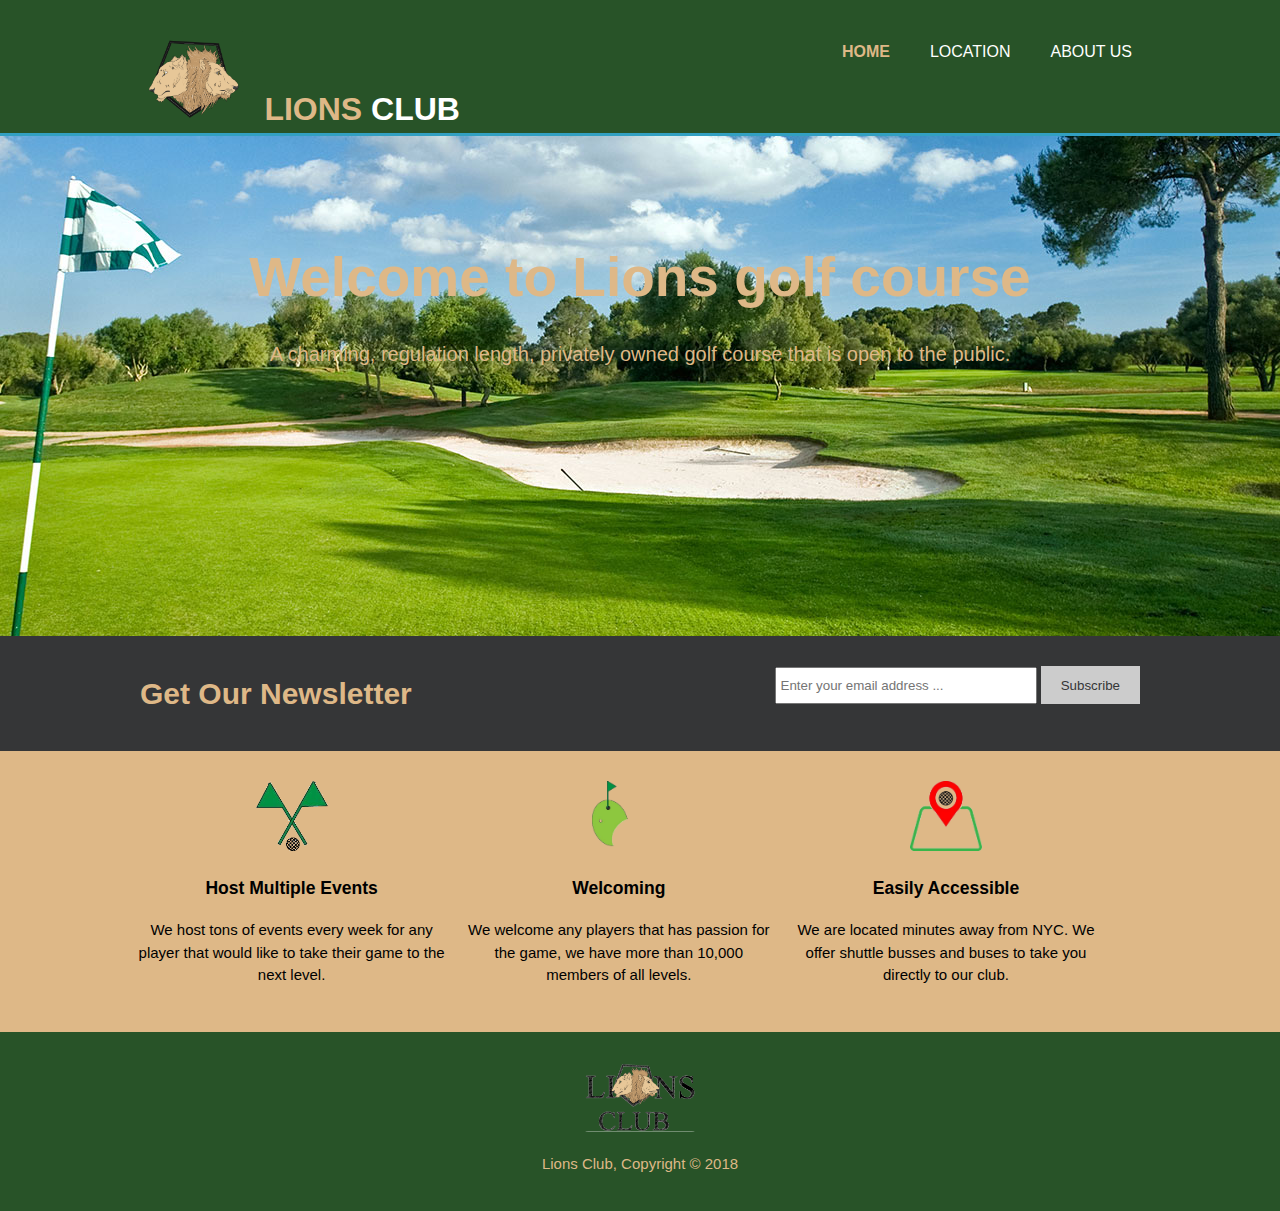
<file: index.html>
<!DOCTYPE html>
<html>
  <head>
    <meta charset="utf-8">
    <meta name="viewport" content="width=device-width">
    <title>Lions Club</title>
    <link rel="stylesheet" href="./css/style.css">
    <link rel="stylesheet" href="./css/font-awesome.min.css">
  </head>
  <body>


    <header>
      <div class="container">
        <div id="branding">

          <a href="index.html"> <h1><img src="img/LionClubOriginalLogo.png" alt="Lion CLub" style="width="300" height="90" "><span class="highlight"> Lions</span> Club</h1></a>
        </div>
        <nav>
          <ul>
            <li class="current"><a href="index.html">Home</a></li>
            <li><a href="events.html">Location</a></li>
            <li><a href="about.html">About Us</a></li>
          </ul>
        </nav>
      </div>
    </header>

    <section id="showcase">
      <div class="container">
        <h1> Welcome to Lions golf course </h1>
        <p>A charming, regulation length, privately owned golf course that is open to the public.</p>
      </div>
    </section>

    <section id="newsletter">
      <div class="container">
        <h1>Get Our Newsletter</h1>
        <form action="">
          <input type="email" placeholder="Enter your email address ...">
          <button type="submit" class="button_1">Subscribe</button>
        </form>
      </div>
    </section>

    <section id="boxes">
      <div class="container">
        <div class="box">
          <img src="img/Events.png" style="border-radius: 5%; width="400" height="70" ">
          <h3>Host Multiple Events</h3>
          <p>We host tons of events every week for any player that would like to take their game to the next level.</p>
        </div>

        <div class="box">
            <img src="img/BookTimeNoBack.png" style="border-radius: 5%; width="400" height="70" ">
          <h3>Welcoming</h3>
          <p>We welcome any players that has passion for the game, we have more than 10,000 members of all levels. </p>
        </div>


        <div class="box">
          <img src="img/Transparent.png" style="border-radius: 5%; width="400" height="70" ">
        <h3>Easily Accessible</h3>
        <p>We are located minutes away from NYC. We offer shuttle busses and buses to take you directly to our club.</p>
      </div>


      </div>
    </section>
  </body>

    <footer>
        <img src="img/LionTypoNoBack.png" style="border-radius: 5%; width="400" height="80" ">
      <p>Lions Club, Copyright &copy; 2018</p>
    </footer>

</html>
</file>
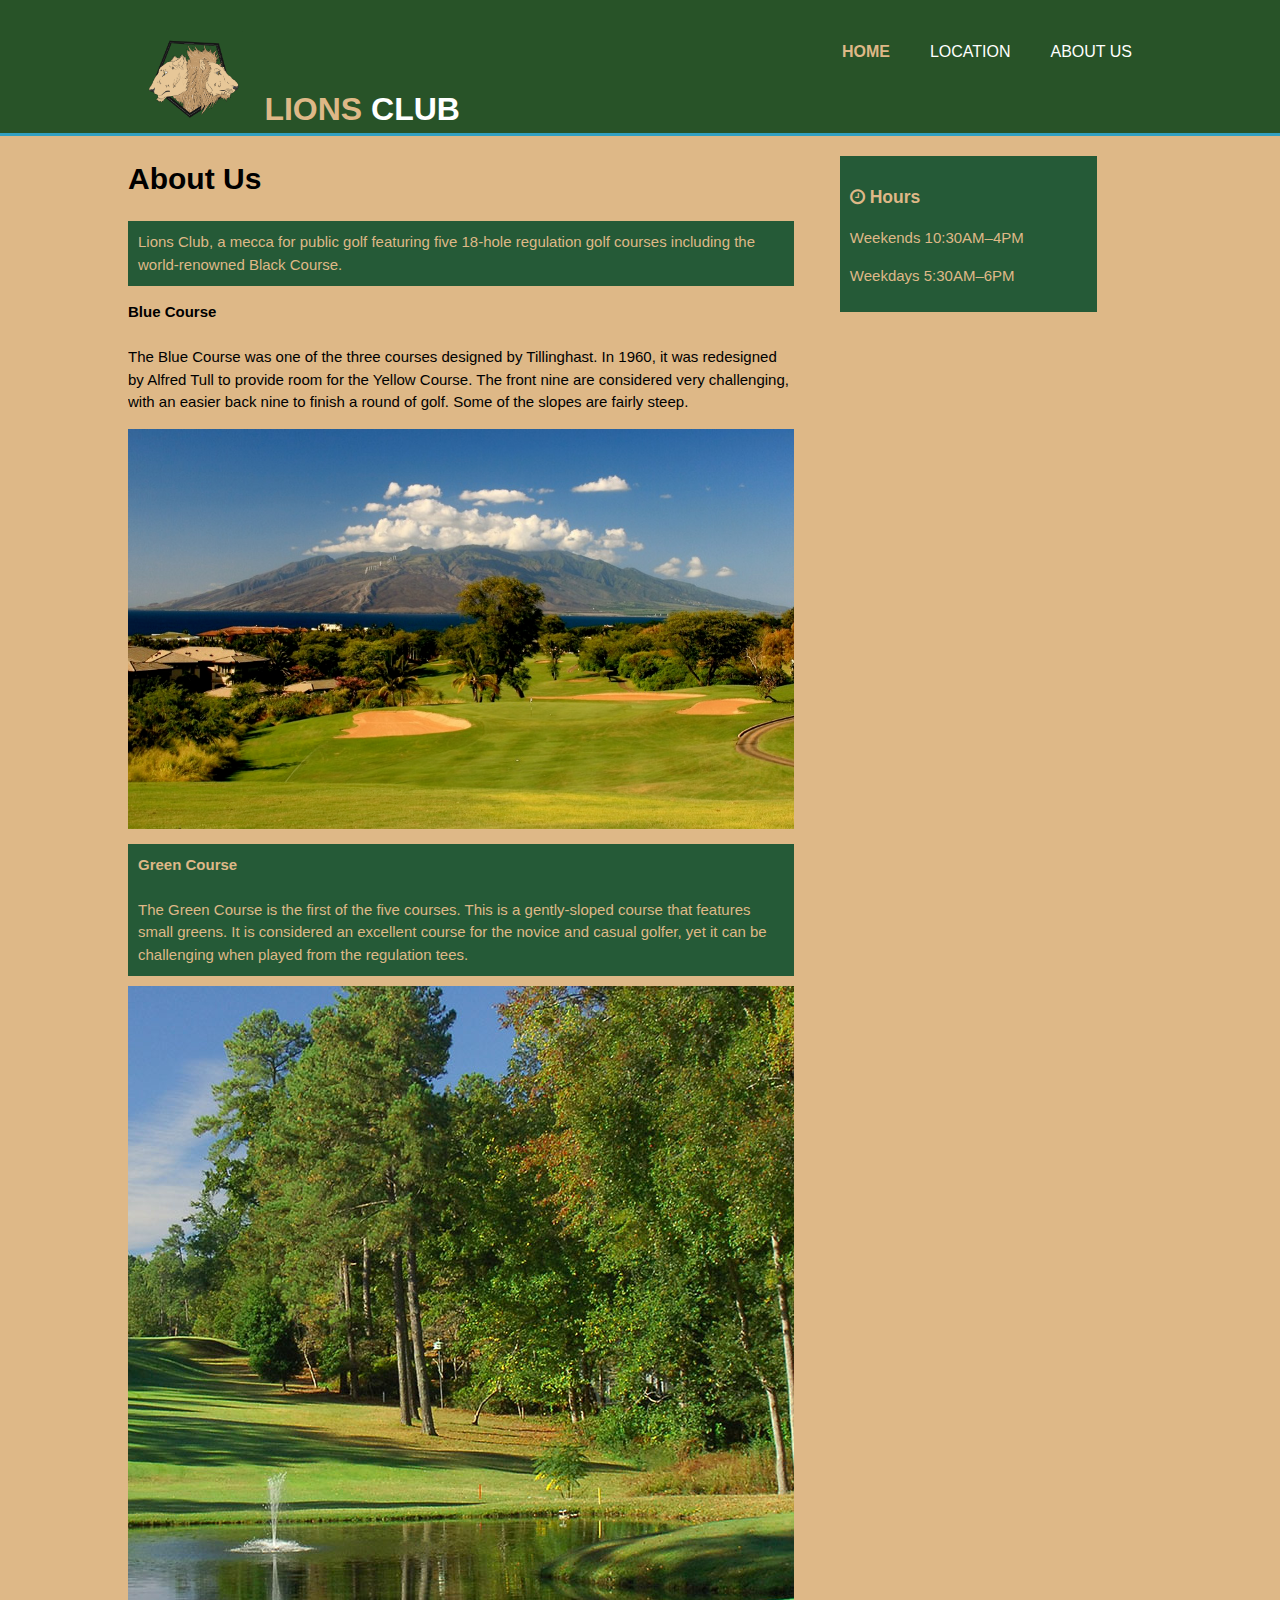
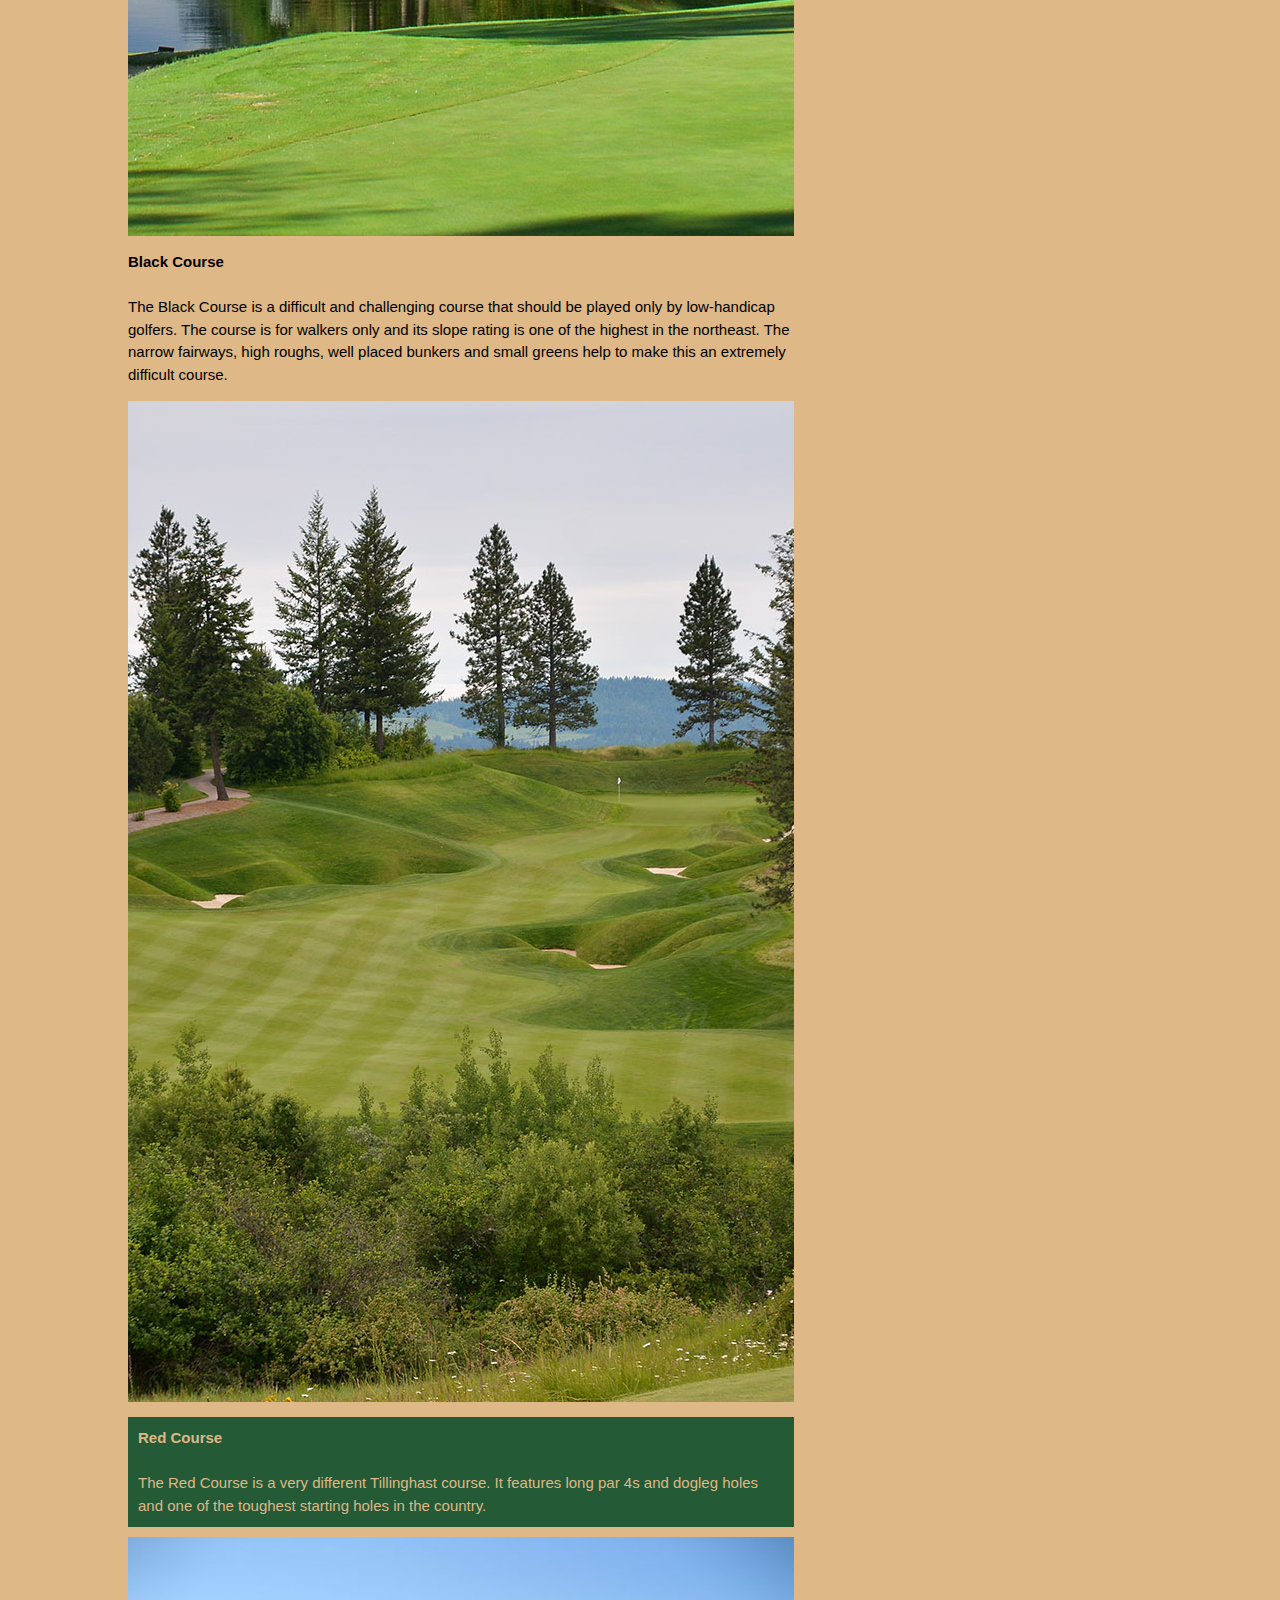
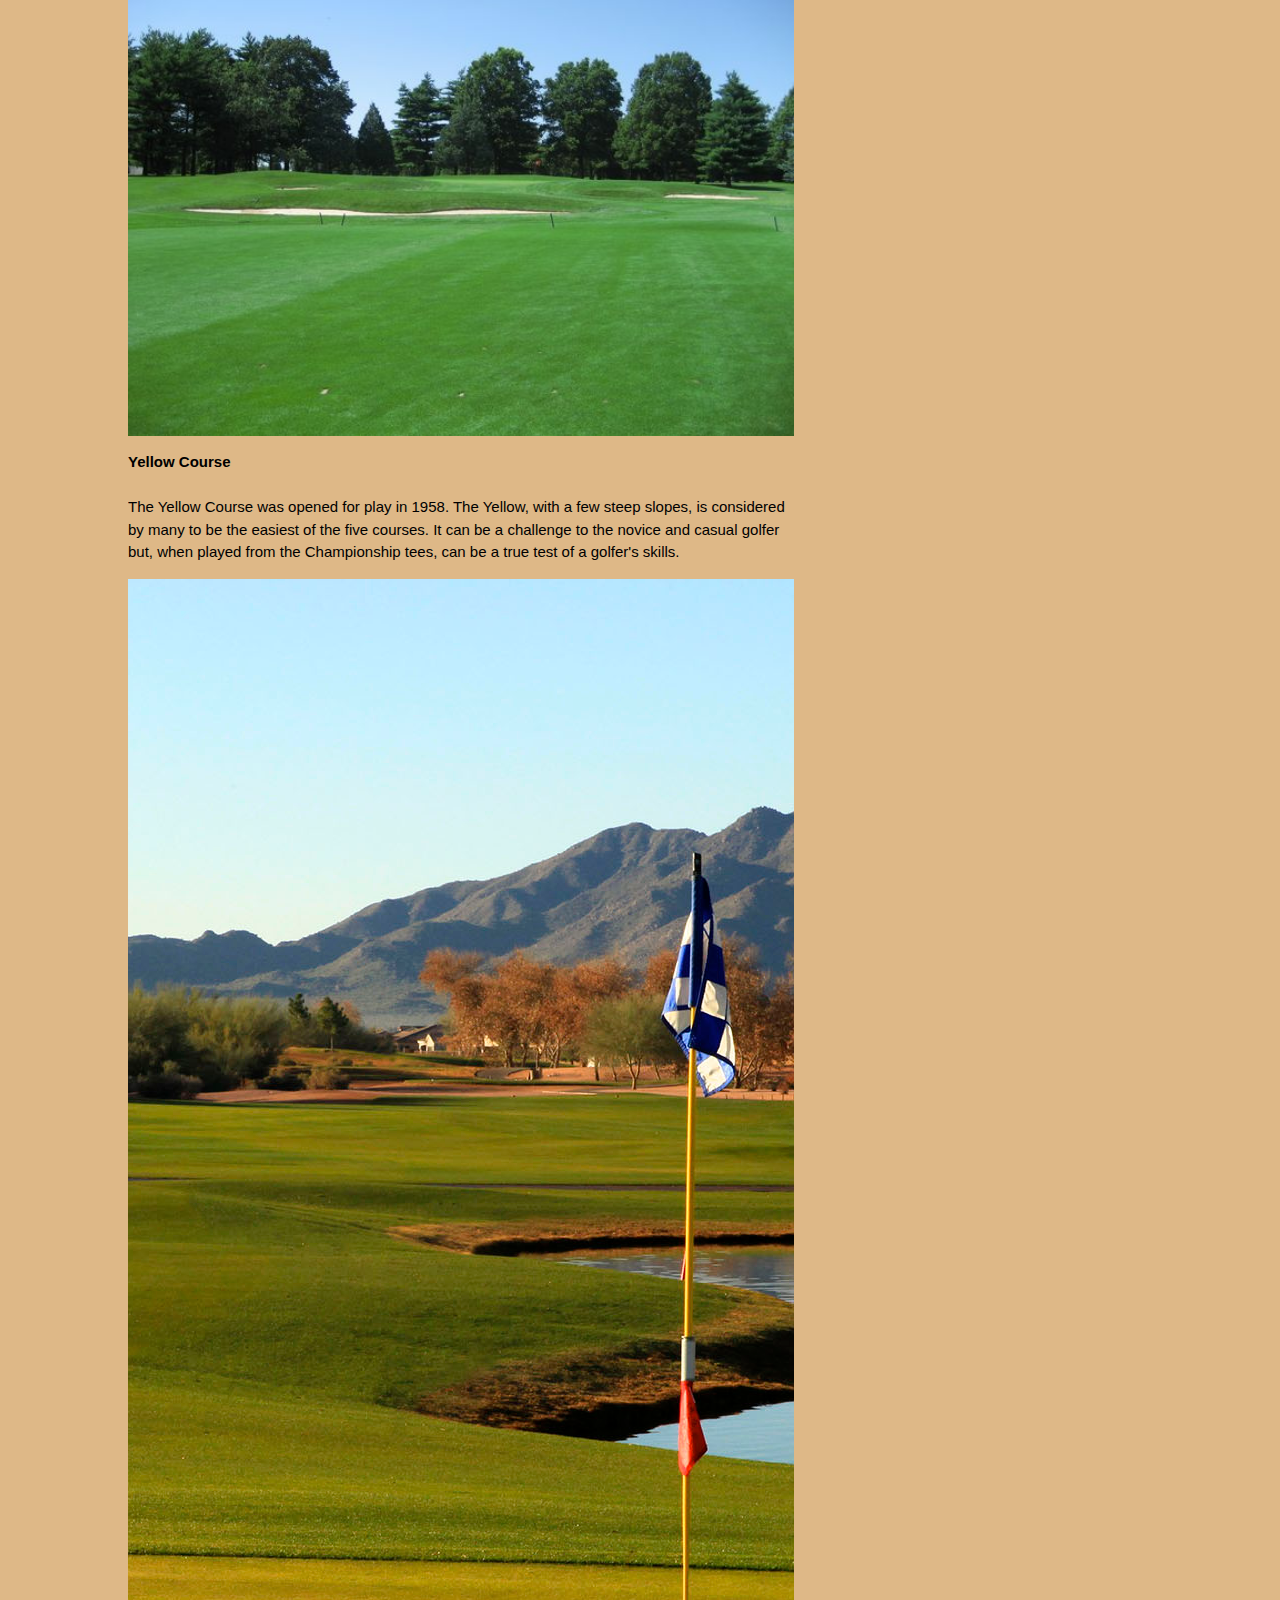
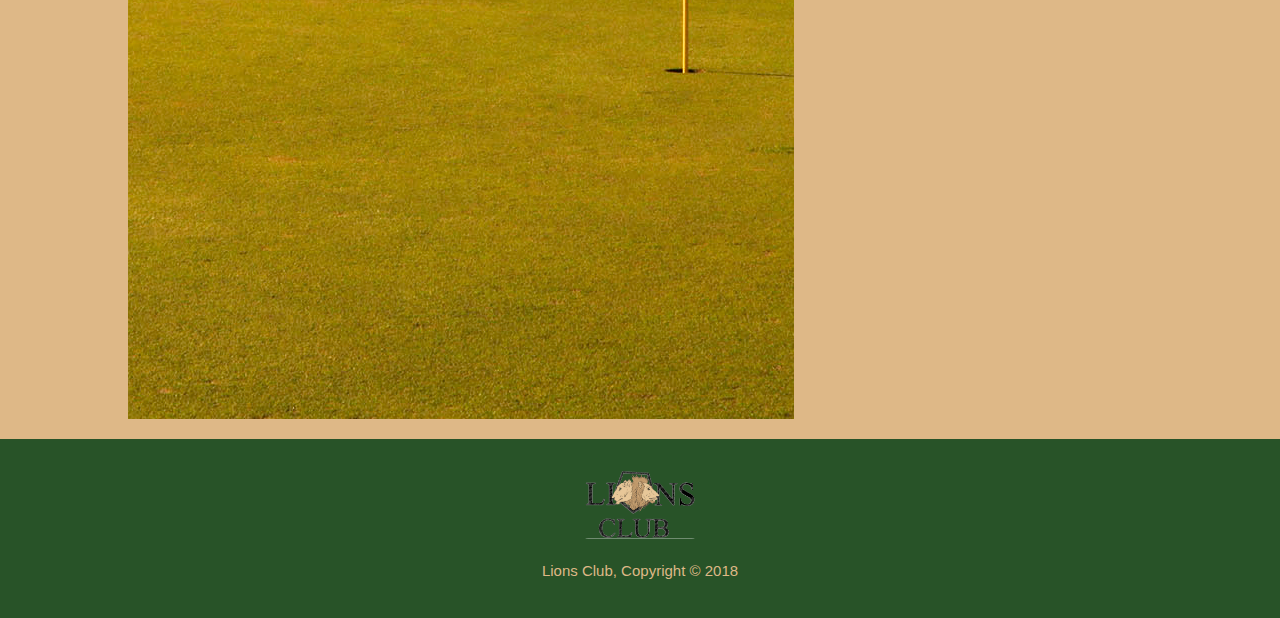
<file: about.html>
<!DOCTYPE html>
<html>
  <head>
    <meta charset="utf-8">
    <meta name="viewport" content="width=device-width">
    <title>Lions Club</title>
    <link rel="stylesheet" href="./css/style.css">
    <link rel="stylesheet" href="./css/font-awesome.min.css">
  </head>
  <body>
    <header>
      <div class="container">
        <div id="branding">

          <a href="index.html"> <h1><img src="img/LionClubOriginalLogo.png" alt="Lion CLub" style="width="300" height="90" "><span class="highlight"> Lions</span> Club</h1></a>

        </div>
        <nav>
          <ul>
            <li class="current"><a href="index.html">Home</a></li>
            <li><a href="events.html">Location</a></li>
            <li><a href="about.html">About Us</a></li>
          </ul>
        </nav>
      </div>
    </header>

    <section class="main">
      <div class="container">
        <article id="main-col">
          <h1 class="page-title">
            About Us
          </h1>

          <p class="dark">
            Lions Club, a mecca for public golf featuring five 18-hole regulation golf courses including the world-renowned Black Course.
         </p>

         <p class="light">
           <strong>Blue Course</strong>
           <br><br>
            The Blue Course was one of the three courses designed by Tillinghast.
            In 1960, it was redesigned by Alfred Tull to provide room for the Yellow Course.
            The front nine are considered very challenging, with an easier back nine to finish a round of golf.
            Some of the slopes are fairly steep.
        </p>
        <div class='image-container' >
          <img src="img/BlueCourse.jpg" style="width: 580px; height: 400px;">
        </div>

        <p class="dark">
          <strong>Green Course</strong>
          <br><br>
          The Green Course is the first of the five courses.
          This is a gently-sloped course that features small greens.
          It is considered an excellent course for the novice and casual golfer,
          yet it can be challenging when played from the regulation tees.


       </p>
       <div class='image-container'>
        <img src="img/greenCourse.jpg">
      </div>



       <p class="light">

         <strong>Black Course</strong>
         <br><br>

         The Black Course is a difficult and challenging course that should be played only by low-handicap golfers. The course is for walkers only and its slope rating is one of the highest in the northeast.
         The narrow fairways, high roughs, well placed bunkers and small greens help to make this an extremely difficult course.
      </p>
      <div class='image-container'>
        <img src="img/BlackCourse.jpg">
      </div>


      <p class="dark">
        <strong>Red Course</strong>
        <br><br>
        The Red Course is a very different Tillinghast course.
        It features long par 4s and dogleg holes and one of the toughest starting holes in the country.
     </p>

     <div class='image-container'>
      <img src="img/RedCourse.jpg">
    </div>


     <p class="light">
      <strong>Yellow Course</strong>
       <br><br>
       The Yellow Course was opened for play in 1958. The Yellow, with a few steep slopes,
        is considered by many to be the easiest of the five courses. It can be a challenge to the novice
        and casual golfer but, when played from the Championship tees, can be a true test of a golfer's skills.
    </p>

    <div class='image-container'>
      <img src="img/YellowCourse.jpg">
    </div>

        </article>
        <aside id="sidebar">
          <div class="dark-hours">
            <h3><i class="fa fa-clock-o" aria-hidden="true"></i></i> Hours</h3>
            <div class='club-hours'>

              <p>Weekends 10:30AM–4PM </p>
              <p>Weekdays	5:30AM–6PM</p>


            </div>
          </div>
        </aside>
      </div>
    </section>
    <footer>
      <img src="img/LionTypoNoBack.png" style="border-radius: 5%; width="400" height="80" ">
    <p>Lions Club, Copyright &copy; 2018</p>
  </footer>
  </body>
</html>
</file>
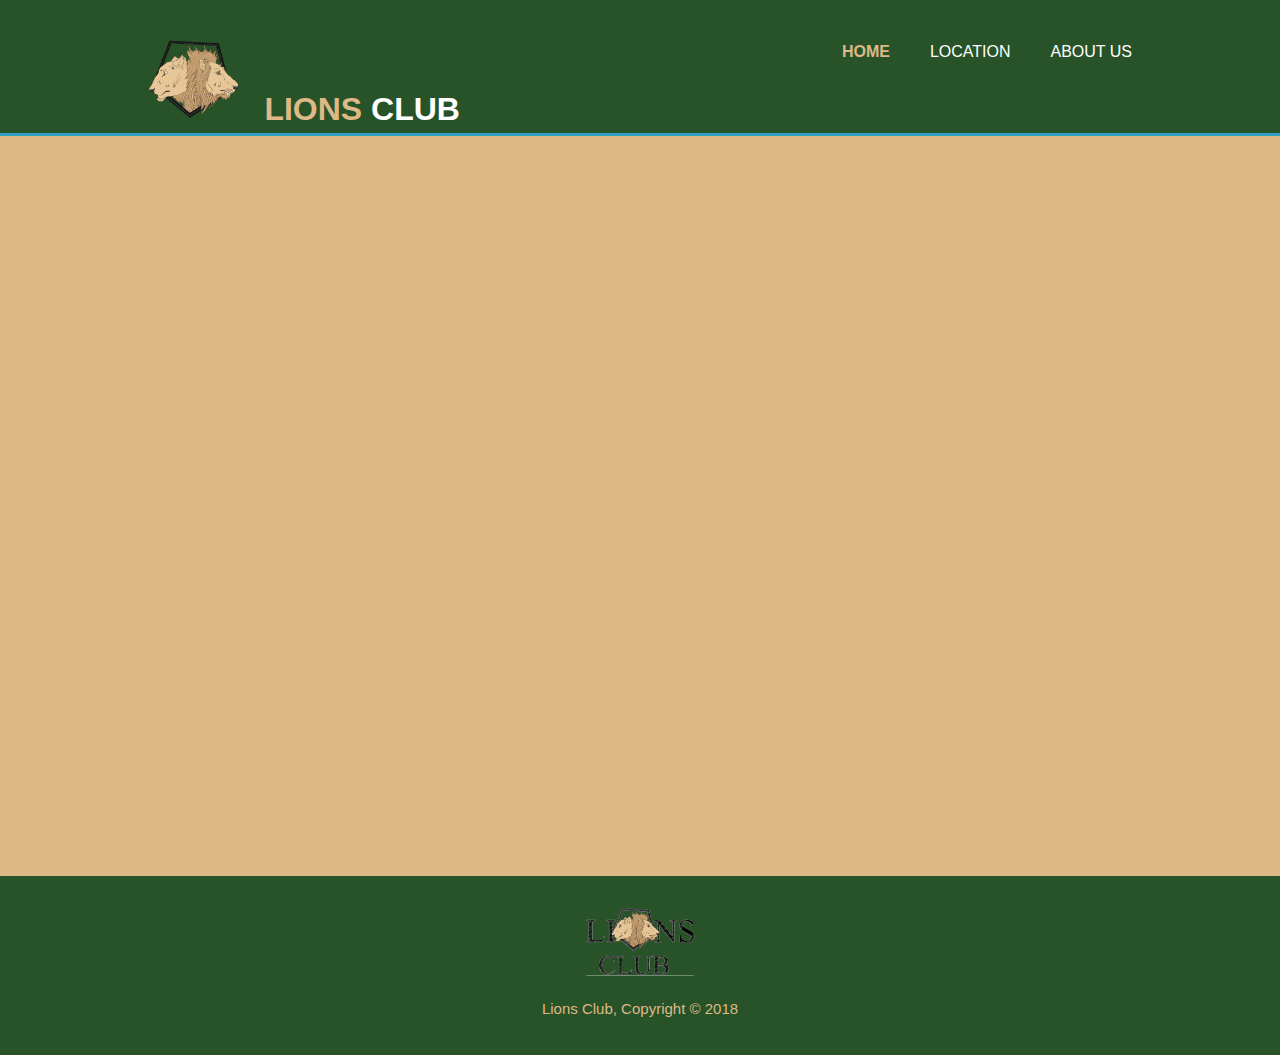
<file: events.html>
<!DOCTYPE html>
<html>
  <head>
    <meta charset="utf-8">
    <meta name="viewport" content="width=device-width">
    <title>Lions Club</title>
    <link rel="stylesheet" href="./css/style.css">
    <link rel="stylesheet" href="./css/font-awesome.min.css">
  </head>
  <body>

    <header>
      <div class="container">
        <div id="branding">

          <a href="index.html"> <h1><img src="img/LionClubOriginalLogo.png" alt="Lion CLub" style="width="300" height="90" "><span class="highlight"> Lions</span> Club</h1></a>

        </div>
        <nav>
          <ul>
            <li class="current"><a href="index.html">Home</a></li>
            <li><a href="events.html">Location</a></li>
            <li><a href="about.html">About Us</a></li>
          </ul>
        </nav>
      </div>



    </header>




    <div class="resp-container">
    <iframe class="resp-iframe" src="https://maps.google.com/maps?q=315%20Stewart%20Ave%2C%20Garden%20City%2C%20NY%2011530&t=&z=13&ie=UTF8&iwloc=&output=embed" gesture="media"  allow="encrypted-media" allowfullscreen></iframe>
    </div>

  </body>



  <footer>
    <img src="img/LionTypoNoBack.png" style="border-radius: 5%; width="400" height="80" ">
    <p>Lions Club, Copyright &copy; 2018</p>
</footer>

</html>
</file>
<file: css/style.css>
body {
  font: 15px/1.5 Arial, Helvetica, sans-serif;
  padding: 0;
  margin: 0;
  background-color: #DEB887;
}

.container{
  width: 80%;
  margin: auto;
  overflow: hidden;
}

.dark{
  padding: 10px;
  background: #255a37;
  color: #DEB887;
  margin-top: 15px;
  margin-bottom: 10px;
}



.image-container {
  display: flex;
  justify-content: center;
  align-items: center;
  overflow: hidden
}
.image-container img {
  flex-shrink: 0;
  min-width: 100%;
  min-height: 100%
}

.resp-container {
    position: relative;
    overflow: hidden;
    padding-top: 56.25%;
    padding-left: 100%;

}

.resp-iframe {
    position: absolute;
    top: 0;
    left: 0;
    float:left;


    width: 75%;
    height: 100%;
    border: 0;
}

.dark-hours{
  padding: 10px;
  background: #255a37;
  color: #DEB887;
  margin-top: 15px;
  margin-bottom: 10px;
  margin-right:50px;
}




ul{
  margin: 0;
  padding: 0;
}

/* Header */

header{
  background: #285328;
  color: #ffffff;
  padding-top: 30px;
  min-height: 70px;
  border-bottom: #32a0c2 3px solid;
}

header a{
  color: #ffffff;
  text-decoration: none;
  text-transform: uppercase;
  font-size: 16px;
}

header li{
  float: left;
  display: inline;
  padding: 0 20px 0 20px;
}

header #branding {
  float: left;
}

header #branding h1{
  margin: 0;
}

header nav{
  float: right;
  margin-top: 10px;
}

header .highlight, header .current a {
  color: #DEB887;
  font-weight: bold;
}

header a:hover{
  color: #DEB887;
  font-weight: bold;
}

/* Showcase */

#showcase {
  min-height: 500px;
  background:url('../img/golf-couse-overview.jpg') no-repeat center;
  background-size: cover;
  text-align: center;
  color: #DEB887;
}

#showcase h1{
  margin-top: 100px;
  font-size: 55px;
  margin-bottom: 10px;
}

#showcase p{
  font-size: 20px;
}

/* Newsletter */
#newsletter {
  padding: 15px;
  color: #DEB887;
  background: #353637;
}

#newsletter h1{
  float: left;
}

#newsletter form {
  float: right;
  margin-top: 15px;
}

#newsletter input[type="email"]{
  padding: 4px;
  height: 25px;
  width: 250px;
}

.button_1{
  height: 38px;
  background: #cccccc;
  border: 0;
  padding-left: 20px;
  padding-right: 20px;
  color: #353637;
}

#boxes{
  margin-top: 20px;
}

#boxes .box{
  float:left;
  text-align: center;
  width: 30%;
  padding: 10px;
}

footer{
  padding: 20px;
  margin-top: 20px;
  color: #DEB887;
  background-color: #285328;
  text-align: center;
}

/* Sidebar */
aside#sidebar {
  float: right;
  width: 30%;
  padding: 5px;
}

article#main-col{
  float: left;
  width: 65%;
}

aside#sidebar input, aside#sidebar textarea {
  width: 90%;
  padding: 5px;
}



/* Events */
ul#services li{
  list-style: none;
  padding: 20px;
  border: #cccccc solid 1px;
  margin-bottom: 5px;
  background: #32a0c2;
}

ul#services h3{
  border-bottom: #353637 solid 1px;
}

@media(max-width: 768px){
  header #branding,
  header nav,
  header nav li,
  #newsletter h1,
  #newsletter form,
  #boxes .box,
  article#main-col,
  aside#sidebar {
    float: none;
    text-align: center;
    width: 100%;
  }

  header {
    padding-bottom: 20px;
  }

  #showcase h1 {
    margin-top: 40px;
  }

  #newsletter button {
    display: block;
    width: 100%;
  }

  #newsletter form input[type="email"],
  .contact input,
  .contact textarea,
  .contact label{
    width: 100%;
    margin-bottom: 5px;
  }
}
</file>
